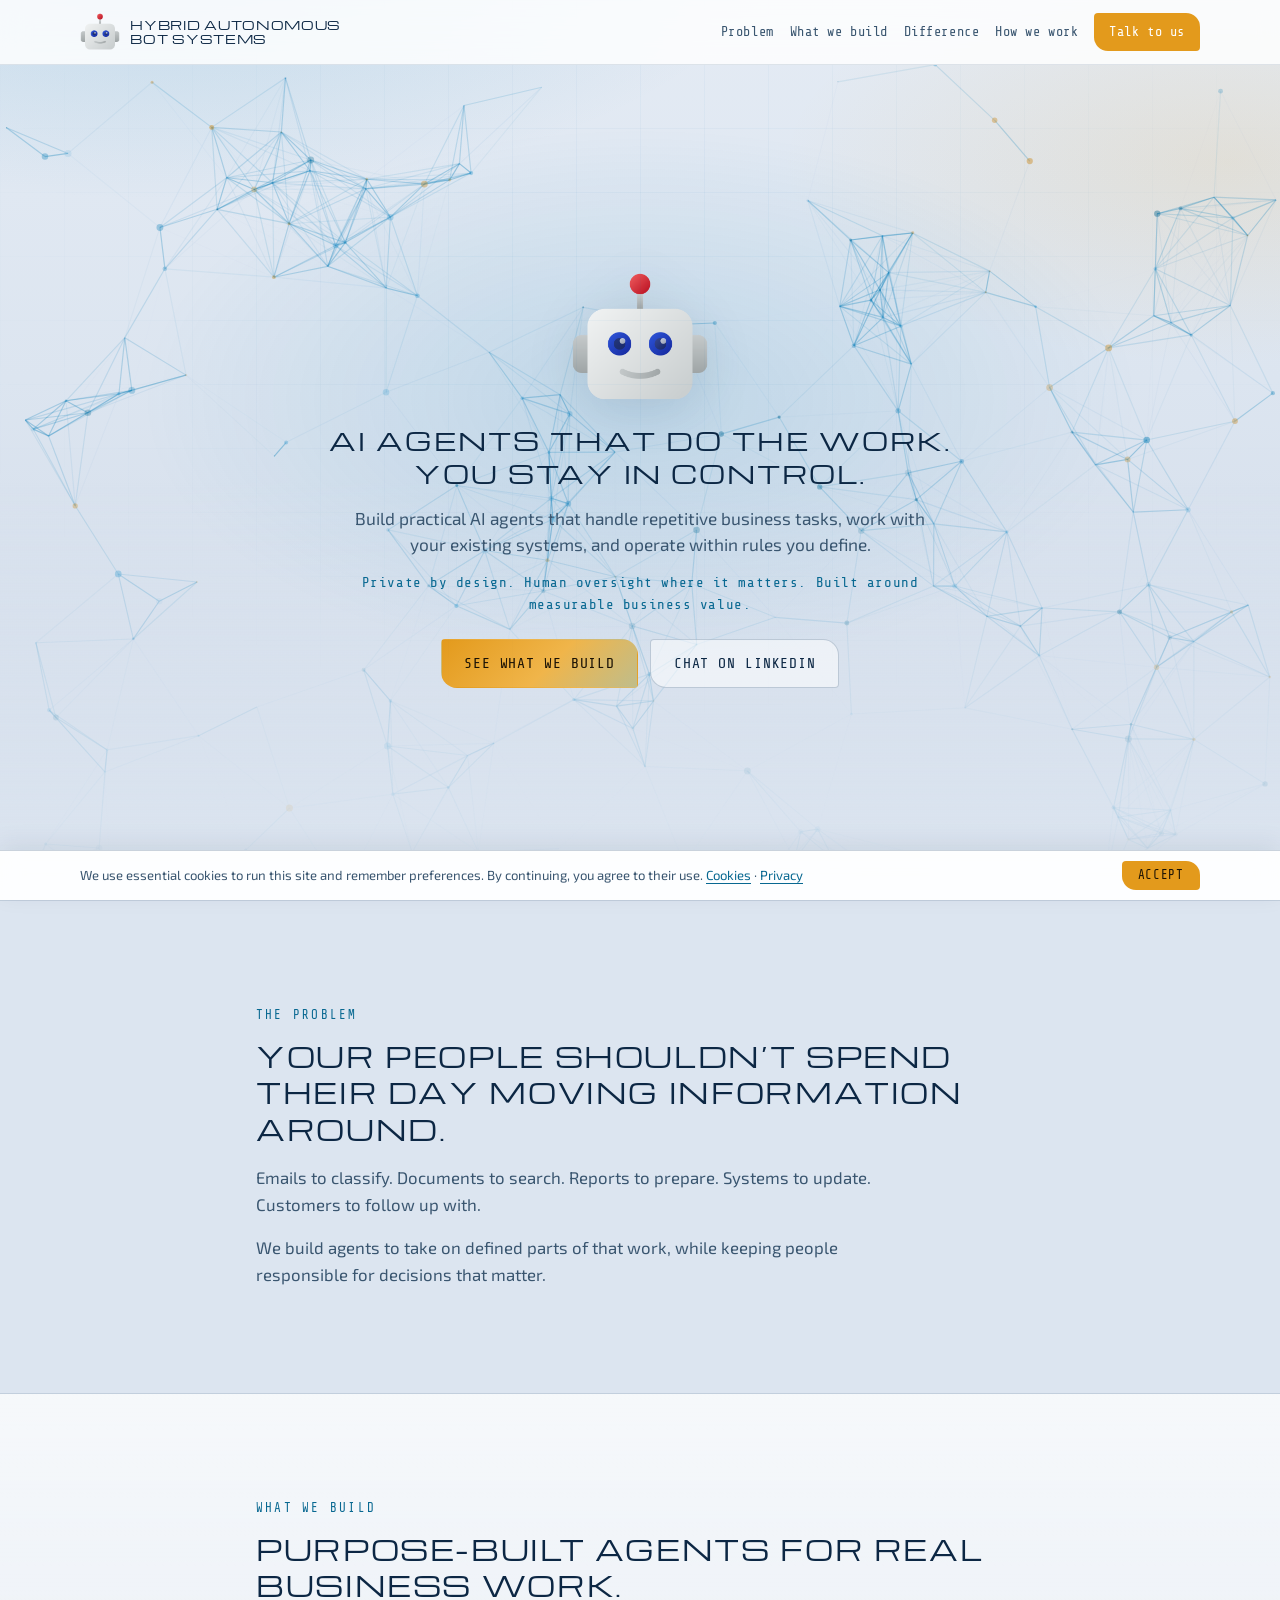
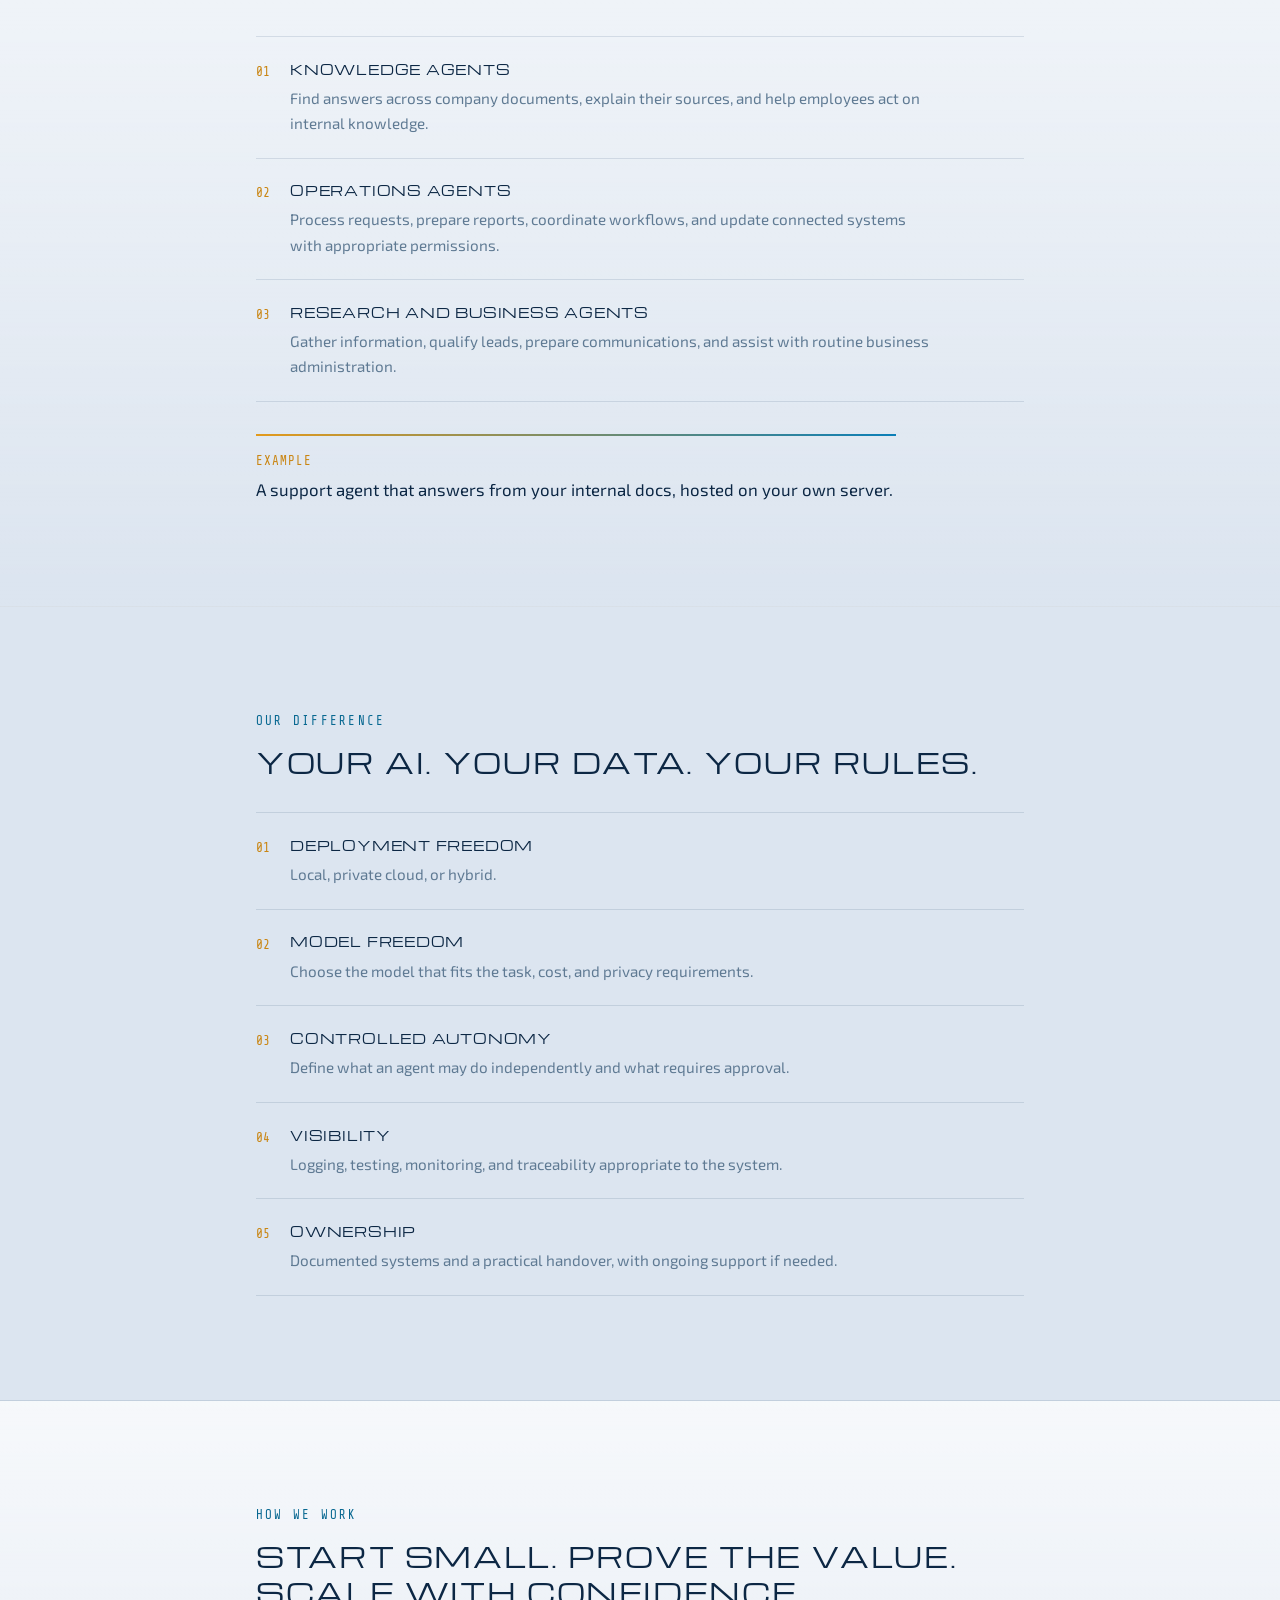
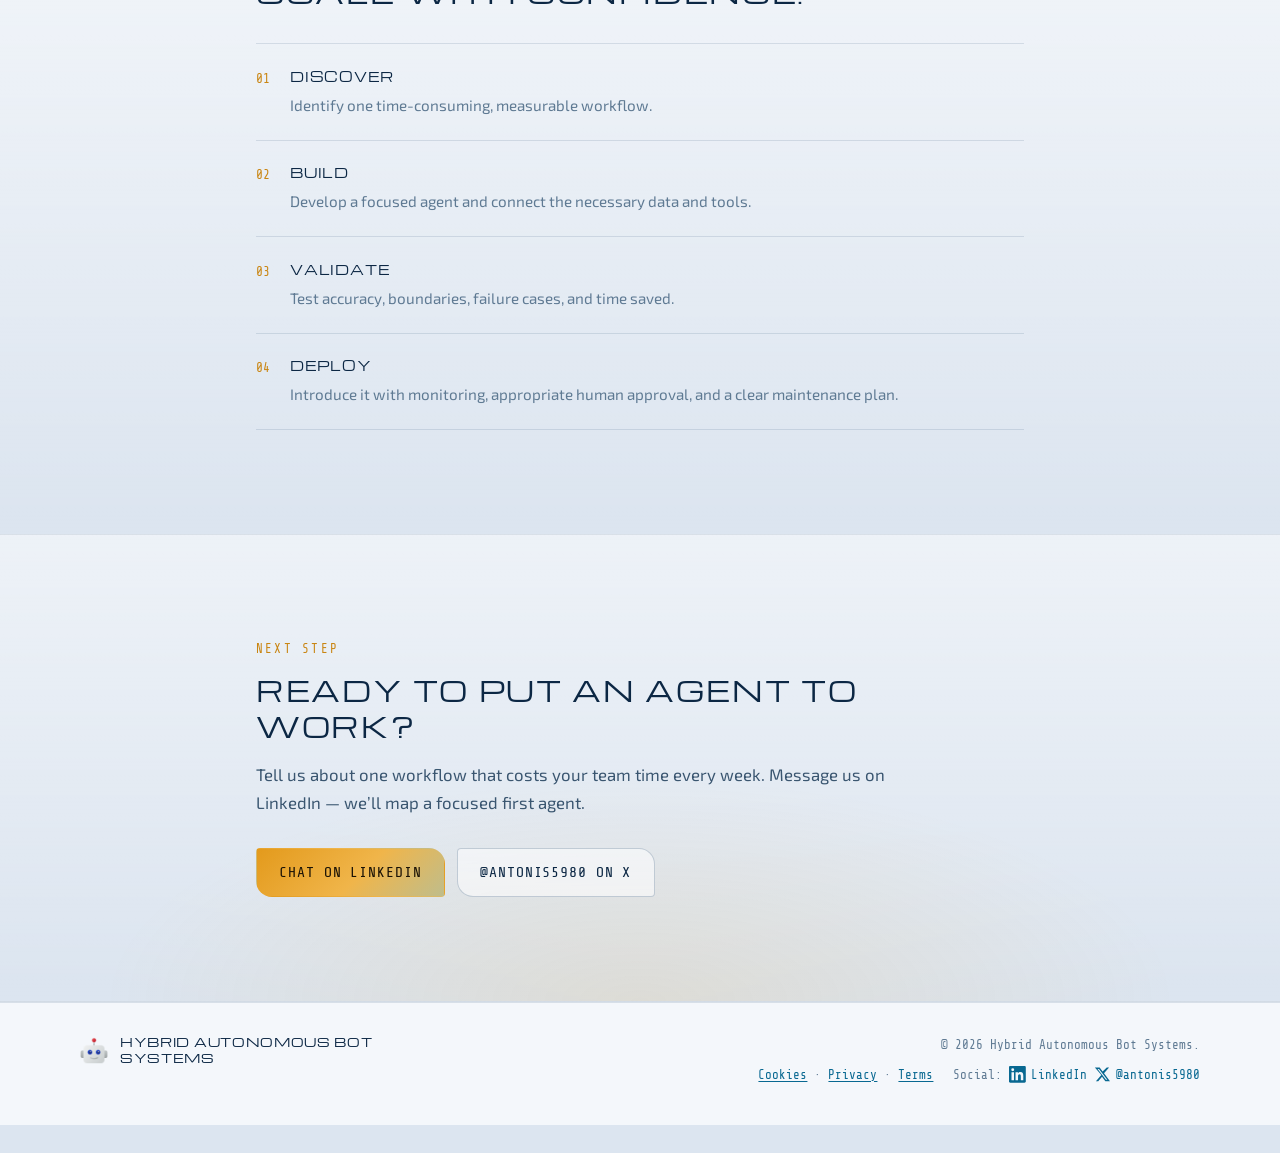
<file: index.html>
﻿<!DOCTYPE html>
<html lang="en">
<head>
  <meta charset="utf-8" />
  <meta name="viewport" content="width=device-width, initial-scale=1" />
  <title>Hybrid Autonomous Bot Systems</title>
  <meta name="description" content="AI agents that do the work. You stay in control. Practical agents for repetitive business tasks, private by design, with human oversight where it matters." />
  <meta name="author" content="antonis" />
  <link rel="icon" href="favicon.ico" />

  <!-- Open Graph / LinkedIn / WhatsApp -->
  <meta property="og:type" content="website" />
  <meta property="og:site_name" content="Hybrid Autonomous Bot Systems" />
  <meta property="og:title" content="Hybrid Autonomous Bot Systems" />
  <meta property="og:description" content="AI agents that do the work. You stay in control. Private by design. Human oversight where it matters." />
  <link rel="canonical" href="https://antonis5980.github.io/" />
  <meta property="og:url" content="https://antonis5980.github.io/" />
  <meta property="og:image" content="https://antonis5980.github.io/og-image.png" />
  <meta property="og:image:type" content="image/png" />
  <meta property="og:image:width" content="1200" />
  <meta property="og:image:height" content="630" />
  <meta property="og:image:alt" content="Hybrid Autonomous Bot Systems" />

  <!-- Twitter / X -->
  <meta name="twitter:card" content="summary_large_image" />
  <meta name="twitter:site" content="@antonis5980" />
  <meta name="twitter:creator" content="@antonis5980" />
  <meta name="twitter:title" content="Hybrid Autonomous Bot Systems" />
  <meta name="twitter:description" content="AI agents that do the work. You stay in control. Private by design. Human oversight where it matters." />
  <meta name="twitter:image" content="https://antonis5980.github.io/og-image.png" />

  <link rel="preconnect" href="https://fonts.googleapis.com" />
  <link rel="preconnect" href="https://fonts.gstatic.com" crossorigin />
  <link href="https://fonts.googleapis.com/css2?family=Exo+2:wght@400;500;600;700&family=Michroma&family=Share+Tech+Mono&display=swap" rel="stylesheet" />
  <link rel="stylesheet" href="site.css" />
</head>
<body>
  <a class="skip-link" href="#main">Skip to content</a>

  <header class="site-header">
    <div class="shell header-inner">
      <a class="brand-mark" href="#top" aria-label="Hybrid Autonomous Bot Systems home">
        <img src="logo.png" alt="" width="40" height="40" />
        <span class="brand-name">Hybrid Autonomous Bot Systems</span>
      </a>
      <nav class="site-nav" aria-label="Primary">
        <a href="#problem">Problem</a>
        <a href="#build">What we build</a>
        <a href="#difference">Difference</a>
        <a href="#process">How we work</a>
        <a class="nav-cta" href="#contact">Talk to us</a>
      </nav>
    </div>
  </header>

  <main id="main">
    <section class="hero" id="top" aria-labelledby="hero-headline">
      <div id="particles-js" aria-hidden="true"></div>
      <div class="hero-atmosphere" aria-hidden="true"></div>
      <div class="shell hero-inner">
        <img class="hero-logo" src="logo.png" alt="Hybrid Autonomous Bot Systems logo" width="168" height="168" />
        <h1 class="hero-headline" id="hero-headline">AI agents that do the work. You stay in control.</h1>
        <p class="hero-support">
          Build practical AI agents that handle repetitive business tasks, work with your existing systems, and operate within rules you define.
        </p>
        <p class="hero-pillars">
          Private by design. Human oversight where it matters. Built around measurable business value.
        </p>
        <div class="hero-actions">
          <a class="btn btn-primary" href="#build">See what we build</a>
          <a class="btn btn-ghost" href="#contact">Chat on LinkedIn</a>
        </div>
      </div>
    </section>

    <section class="band" id="problem" aria-labelledby="problem-title">
      <div class="shell band-block">
        <header class="band-head">
          <p class="eyebrow">The problem</p>
          <h2 id="problem-title">Your people shouldn’t spend their day moving information around.</h2>
          <p class="band-lead">
            Emails to classify. Documents to search. Reports to prepare. Systems to update. Customers to follow up with.
          </p>
          <p class="band-lead">
            We build agents to take on defined parts of that work, while keeping people responsible for decisions that matter.
          </p>
        </header>
      </div>
    </section>

    <section class="band band-alt" id="build" aria-labelledby="build-title">
      <div class="shell band-block">
        <header class="band-head">
          <p class="eyebrow">What we build</p>
          <h2 id="build-title">Purpose-built agents for real business work.</h2>
        </header>
        <ul class="signal-list" aria-label="Agent types">
          <li>
            <span class="signal-key">01</span>
            <div>
              <strong>Knowledge agents</strong>
              <p>Find answers across company documents, explain their sources, and help employees act on internal knowledge.</p>
            </div>
          </li>
          <li>
            <span class="signal-key">02</span>
            <div>
              <strong>Operations agents</strong>
              <p>Process requests, prepare reports, coordinate workflows, and update connected systems with appropriate permissions.</p>
            </div>
          </li>
          <li>
            <span class="signal-key">03</span>
            <div>
              <strong>Research and business agents</strong>
              <p>Gather information, qualify leads, prepare communications, and assist with routine business administration.</p>
            </div>
          </li>
        </ul>
        <p class="example-callout">
          <span class="mono-label">Example</span>
          A support agent that answers from your internal docs, hosted on your own server.
        </p>
      </div>
    </section>

    <section class="band" id="difference" aria-labelledby="difference-title">
      <div class="shell band-block">
        <header class="band-head">
          <p class="eyebrow">Our difference</p>
          <h2 id="difference-title">Your AI. Your data. Your rules.</h2>
        </header>
        <ul class="signal-list" aria-label="Our difference">
          <li>
            <span class="signal-key">01</span>
            <div>
              <strong>Deployment freedom</strong>
              <p>Local, private cloud, or hybrid.</p>
            </div>
          </li>
          <li>
            <span class="signal-key">02</span>
            <div>
              <strong>Model freedom</strong>
              <p>Choose the model that fits the task, cost, and privacy requirements.</p>
            </div>
          </li>
          <li>
            <span class="signal-key">03</span>
            <div>
              <strong>Controlled autonomy</strong>
              <p>Define what an agent may do independently and what requires approval.</p>
            </div>
          </li>
          <li>
            <span class="signal-key">04</span>
            <div>
              <strong>Visibility</strong>
              <p>Logging, testing, monitoring, and traceability appropriate to the system.</p>
            </div>
          </li>
          <li>
            <span class="signal-key">05</span>
            <div>
              <strong>Ownership</strong>
              <p>Documented systems and a practical handover, with ongoing support if needed.</p>
            </div>
          </li>
        </ul>
      </div>
    </section>

    <section class="band band-alt" id="process" aria-labelledby="process-title">
      <div class="shell band-block">
        <header class="band-head">
          <p class="eyebrow">How we work</p>
          <h2 id="process-title">Start small. Prove the value. Scale with confidence.</h2>
        </header>
        <ul class="signal-list" aria-label="How we work">
          <li>
            <span class="signal-key">01</span>
            <div>
              <strong>Discover</strong>
              <p>Identify one time-consuming, measurable workflow.</p>
            </div>
          </li>
          <li>
            <span class="signal-key">02</span>
            <div>
              <strong>Build</strong>
              <p>Develop a focused agent and connect the necessary data and tools.</p>
            </div>
          </li>
          <li>
            <span class="signal-key">03</span>
            <div>
              <strong>Validate</strong>
              <p>Test accuracy, boundaries, failure cases, and time saved.</p>
            </div>
          </li>
          <li>
            <span class="signal-key">04</span>
            <div>
              <strong>Deploy</strong>
              <p>Introduce it with monitoring, appropriate human approval, and a clear maintenance plan.</p>
            </div>
          </li>
        </ul>
      </div>
    </section>

    <section class="band band-cta" id="contact" aria-labelledby="contact-title">
      <div class="shell band-block">
        <header class="band-head">
          <p class="eyebrow">Next step</p>
          <h2 id="contact-title">Ready to put an agent to work?</h2>
          <p class="band-lead">
            Tell us about one workflow that costs your team time every week.
            Message us on LinkedIn — we’ll map a focused first agent.
          </p>
        </header>
        <div class="band-actions">
          <a class="btn btn-primary" href="https://www.linkedin.com/company/habs-by-antonis" target="_blank" rel="noopener noreferrer">Chat on LinkedIn</a>
          <a class="btn btn-ghost" href="https://x.com/antonis5980" target="_blank" rel="noopener noreferrer">@antonis5980 on X</a>
        </div>
      </div>
    </section>
  </main>

  <footer class="site-footer">
    <div class="shell footer-inner">
      <div class="footer-brand">
        <img src="logo.png" alt="" width="28" height="28" />
        <div>
          <strong>Hybrid Autonomous Bot Systems</strong>
        </div>
      </div>
      <div class="footer-meta">
        <p>© <span id="y"></span> Hybrid Autonomous Bot Systems.</p>
        <span class="footer-right">
          <span class="footer-links"><a href="#cookies">Cookies</a> · <a href="#privacy">Privacy</a> · <a href="#terms">Terms</a></span>
          <span class="footer-social"><span>Social:</span>
            <a class="footer-linkedin" href="https://www.linkedin.com/company/habs-by-antonis" target="_blank" rel="noopener noreferrer" aria-label="LinkedIn"><svg class="footer-linkedin-icon" viewBox="0 0 24 24" aria-hidden="true" focusable="false"><path fill="currentColor" d="M20.45 20.45h-3.55v-5.57c0-1.33-.02-3.04-1.85-3.04-1.85 0-2.14 1.45-2.14 2.94v5.67H9.35V9h3.41v1.56h.05c.47-.9 1.63-1.85 3.36-1.85 3.59 0 4.25 2.36 4.25 5.44v6.3zM5.34 7.43a2.06 2.06 0 1 1 0-4.12 2.06 2.06 0 0 1 0 4.12zM7.12 20.45H3.56V9h3.56v11.45zM22.23 0H1.77C.79 0 0 .77 0 1.73v20.54C0 23.23.79 24 1.77 24h20.45c.98 0 1.78-.77 1.78-1.73V1.73C24 .77 23.2 0 22.23 0z"/></svg><span>LinkedIn</span></a>
            <a class="footer-x" href="https://x.com/antonis5980" target="_blank" rel="noopener noreferrer" aria-label="X (Twitter)">
              <svg class="footer-x-icon" viewBox="0 0 24 24" aria-hidden="true" focusable="false"><path fill="currentColor" d="M18.244 2.25h3.308l-7.227 8.26 8.502 11.24H16.17l-4.714-6.231-5.401 6.231H2.74l7.727-8.835L1.254 2.25H8.08l4.253 5.622zm-1.161 17.52h1.833L7.084 4.126H5.117z"/></svg>
              <span>@antonis5980</span>
            </a>
          </span>
        </span>
      </div>
    </div>
  </footer>

﻿<div class="legal-pop" id="legalPop" hidden>
  <div class="legal-pop-card" role="dialog" aria-modal="true" aria-labelledby="legalPopTitle">
    <button type="button" class="legal-pop-x" data-legal-close data-i18n-aria="legal.close" aria-label="Close">×</button>
        <article id="cookies">
      <h2 id="legalPopTitle" data-i18n="cookies.title">Cookies</h2>
      <div class="cookies-body" data-i18n="cookies.body" data-i18n-html="1">
<p>The website uses cookies and similar technologies where necessary for its operation.</p><p>These may include cookies or locally stored information used for purposes such as:</p><ul><li>maintaining a website session</li><li>remembering language or interface preferences</li><li>remembering cookie/privacy preferences</li><li>providing required security functionality</li></ul><p>We do not use advertising cookies for third-party behavioural advertising.</p><p>The website may also use analytics technology to understand aggregate website usage and improve the service.</p><p>Where analytics are used, they are operated for the company's own website analytics purposes and are not intended to create advertising profiles or sell browsing information to third parties.</p><p>The company may use its own analytics installation to understand how visitors use the website, such as which pages are visited, so that we can maintain and improve it. The analytics service is operated by the company rather than being provided as an advertising platform to third parties. Analytics data is not sold to advertisers.</p><p>For further detail, see the <a href="#privacy">Privacy Policy</a>.</p><p>Questions can go to <a href="mailto:antonis5980@gmail.com">antonis5980@gmail.com</a>.</p>
      </div>
    </article>
    <article id="privacy" hidden class="privacy-policy">
      <h2 data-i18n="privacy.title">Privacy Policy</h2>
      <div class="privacy-body" data-i18n="privacy.body" data-i18n-html="1"><p class="privacy-updated"><strong>Last updated: 4 October 2026</strong></p><p>The company ("we", "us" or "our") respects your privacy and is committed to handling personal data responsibly and transparently.</p><p><strong>The company does not generally process personal data for purposes unrelated to providing its services.</strong> Personal data may nevertheless be processed in the limited circumstances described below.</p><p>This Privacy Policy explains the limited situations in which personal information may nevertheless be processed through this website or in connection with our services, why that happens, how long it may be retained, and the rights you have under applicable data protection legislation, including the EU General Data Protection Regulation (GDPR).</p><h3>1. Who we are</h3><p>This website is operated by a sole proprietorship.</p><p><strong>Hybrid Autonomous Bot Systems</strong> is a trading name of that sole proprietorship. It does not refer to a separate legal entity. In this Privacy Policy, references to "the company" mean that sole proprietorship, including where that trading name is used.</p><p>For privacy-related enquiries, please contact us at <a href="mailto:antonis5980@gmail.com">antonis5980@gmail.com</a> or through the contact details provided on this website.</p><p>Where the company determines the purposes and means of processing personal data, the company acts as the data controller.</p><p>For certain software, automation or other services provided to customers, the company may instead process personal data on behalf of the customer. In those circumstances, the customer may be the data controller and the company may act as a data processor. Such processing is governed by the applicable service agreement and, where required, a Data Processing Agreement.</p><h3>2. Personal data we may collect</h3><p>Because the company generally does not process personal data, collection is limited. Depending on how you interact with the company, personal data may be processed only in the following limited cases:</p><h4>Information you provide directly</h4><p>For example:</p><ul><li>name</li><li>email address</li><li>telephone number, where provided</li><li>company or organisation name</li><li>information contained in enquiries or messages</li><li>information you voluntarily provide when discussing a potential project or service.</li></ul><h4>Technical information</h4><p>When you visit the website, our systems may automatically process technical information such as:</p><ul><li>IP address</li><li>date and time of requests</li><li>pages or resources requested</li><li>browser and operating-system information</li><li>device-related information</li><li>technical and security information contained in server or application logs.</li></ul><p>This information is primarily used to operate, secure, troubleshoot and maintain the website and its services.</p><h4>Website chat</h4><p>If you use a chat facility provided on the website, the messages you submit may be stored on our application infrastructure so that we can respond to your enquiry and maintain the context of the conversation.</p><p>Please do not submit sensitive personal information through the website chat unless it is specifically necessary and requested for the service concerned.</p><h3>3. Why we use your information</h3><p>Where personal information is processed at all, we use it only for the limited purposes below:</p><ul><li>respond to enquiries and requests</li><li>communicate with prospective customers</li><li>discuss, prepare or provide services</li><li>provide customer support</li><li>maintain and secure the website and our systems</li><li>diagnose technical problems</li><li>understand general website usage and improve the website</li><li>comply with legal, accounting or other applicable obligations</li><li>establish, exercise or defend legal claims where necessary.</li></ul><p>We do not sell personal information to third parties and we do not use personal information collected through ordinary website enquiries for third-party advertising.</p><h3>4. Legal basis for processing</h3><p>Depending on the circumstances, the company processes personal data on one or more of the following legal bases under Article 6 of the GDPR:</p><h4>Performance of a contract or steps at your request</h4><p>Where processing is necessary to provide a service, respond to a request to enter into a contract, prepare a proposal, or otherwise take steps at your request before entering into a contract.</p><h4>Legal obligation</h4><p>Where processing is necessary to comply with a legal obligation, such as applicable accounting, tax or other statutory requirements.</p><h4>Legitimate interests</h4><p>Where processing is necessary for legitimate interests pursued by the company, such as:</p><ul><li>operating and securing our website and systems</li><li>preventing abuse or malicious activity</li><li>responding to business enquiries</li><li>maintaining business records</li><li>improving our services</li><li>establishing, exercising or defending legal claims.</li></ul><p>Where we rely on legitimate interests, we consider the interests and fundamental rights of the individuals concerned.</p><h4>Consent</h4><p>Where consent is required by law, we will request it before carrying out the relevant processing.</p><p>Where processing is based on consent, you may withdraw that consent at any time. Withdrawal does not affect the lawfulness of processing carried out before withdrawal.</p><h3>5. Cookies and similar technologies</h3><p>The website uses cookies and similar technologies where necessary for its operation.</p><p>These may include cookies or locally stored information used for purposes such as:</p><ul><li>maintaining a website session</li><li>remembering language or interface preferences</li><li>remembering cookie/privacy preferences</li><li>providing required security functionality.</li></ul><p>We do not use advertising cookies for third-party behavioural advertising.</p><p>The website may also use analytics technology to understand aggregate website usage and improve the service.</p><p>Where analytics are used, they are operated for the company's own website analytics purposes and are not intended to create advertising profiles or sell browsing information to third parties.</p><h3>6. Website analytics</h3><p>The company may use its own analytics installation to understand how visitors use the website.</p><p>The purpose is to obtain information about website usage, such as which pages are visited and how the website is being used, so that we can maintain and improve it.</p><p>The analytics service is operated by the company rather than being provided as an advertising platform to third parties.</p><p>Analytics data is not sold to advertisers.</p><h3>7. Server and security logs</h3><p>For operational, security and troubleshooting purposes, our infrastructure may temporarily record technical information such as IP addresses, timestamps, requested resources, browser information and security-related events.</p><p>These logs may be used to:</p><ul><li>detect and investigate malicious activity</li><li>protect the website and infrastructure</li><li>troubleshoot technical problems</li><li>maintain service reliability</li><li>establish, exercise or defend legal claims where necessary.</li></ul><p>Technical logs are retained only for as long as reasonably necessary for these purposes, taking into account security, operational and legal requirements.</p><h3>8. Who may receive personal data</h3><p>We may use trusted service providers where necessary to operate our business and website.</p><p>Depending on the service involved, these may include providers of:</p><ul><li>website and infrastructure services</li><li>network and security services</li><li>email and communications</li><li>analytics</li><li>software and technical services</li><li>backup or storage services.</li></ul><p>Such providers may process personal data only to the extent necessary to provide their services and subject to appropriate contractual, confidentiality and security arrangements.</p><p>We do not sell personal data to third parties.</p><p>We may also disclose information where required by law, by a competent authority, or where reasonably necessary to establish, exercise or defend legal claims.</p><h3>9. International transfers</h3><p>the company does not transfer personal data outside the European Economic Area (EEA).</p><p>Where personal data is processed in connection with this website or our services, that processing takes place within the EEA.</p><h3>10. How long we retain personal data</h3><p>We retain personal data only for as long as reasonably necessary for the purpose for which it was collected, unless a longer period is required or permitted by law.</p><p>As a general guide:</p><h4>Website enquiries and prospective customers</h4><p>Information relating to an enquiry or potential business relationship may normally be retained for up to <strong>24 months after the last meaningful communication</strong>, unless there is an ongoing business relationship, a legitimate reason for longer retention, or a legal requirement to retain it.</p><h4>Customer and contractual information</h4><p>Information relating to an active customer relationship is retained for the duration of the relationship and afterwards for as long as reasonably necessary for legitimate business, legal, accounting, tax or dispute-resolution purposes.</p><h4>Accounting and tax records</h4><p>Records that the company is legally required to retain are kept for the applicable statutory period.</p><h4>Website chat</h4><p>Chat messages may be retained for as long as reasonably necessary to respond to the enquiry, provide support and maintain appropriate business records. Where there is no continuing reason to retain them, they may be deleted.</p><h4>Technical and security logs</h4><p>Technical and security logs are retained only for as long as reasonably necessary for operational, security and legal purposes.</p><p>Retention periods may therefore differ depending on the nature and purpose of the information.</p><h3>11. Your rights</h3><p>Subject to the conditions and limitations provided by applicable law, you may have the right to:</p><ul><li>request access to your personal data</li><li>request correction of inaccurate or incomplete data</li><li>request deletion of your personal data</li><li>request restriction of processing</li><li>object to certain processing</li><li>request portability of personal data where the right applies</li><li>withdraw consent where processing is based on consent.</li></ul><p>You may exercise these rights by contacting the company at <a href="mailto:antonis5980@gmail.com">antonis5980@gmail.com</a> or using the contact details provided on this website.</p><p>We may need to verify your identity before fulfilling certain requests.</p><p>We will normally respond to a valid data protection request without undue delay and, in general, within one month as required by the GDPR.</p><h3>12. Right to lodge a complaint</h3><p>If you believe that your personal data has not been handled in accordance with applicable data protection law, you have the right to lodge a complaint with the relevant data protection supervisory authority.</p><p>For the company and individuals located in Greece, the competent supervisory authority is:</p><p><strong>Hellenic Data Protection Authority (HDPA)</strong></p><p>Website: <a href="https://www.dpa.gr/" target="_blank" rel="noopener noreferrer">https://www.dpa.gr/</a></p><p>You are not required to contact the company before contacting the supervisory authority, although we would welcome the opportunity to address your concern first.</p><h3>13. Security</h3><p>the company takes reasonable technical and organisational measures designed to protect personal data against unauthorised access, loss, misuse, alteration or destruction.</p><p>No internet transmission or storage system can be guaranteed to be completely secure. We therefore cannot guarantee absolute security, but we take appropriate measures based on the nature of the information and the risks involved.</p><h3>14. Personal data processed as part of the company's services</h3><p>Consistent with our general position that the company does not process personal data for its own purposes, any personal data that appears in customer systems remains under the customer's control.</p><p>When the company provides software development, automation, hosting, analytics, AI, integration or other technical services to a customer, the company may process personal data contained within the customer's systems or data only as necessary to deliver those services.</p><p>In such cases, the customer may determine the purposes and means of processing and therefore act as the data controller, while the company acts as a data processor.</p><p>The customer's instructions, the applicable service agreement and, where applicable, a Data Processing Agreement govern such processing.</p><p>the company will not use customer-provided personal data for unrelated purposes unless required or permitted by law or expressly agreed with the customer.</p><p>Where required, the company will apply appropriate technical and organisational measures and assist the customer with applicable data protection obligations.</p><h3>15. Data you should not submit through this website</h3><p>Unless specifically requested and appropriately secured for a particular service, please do not submit highly sensitive personal information through ordinary website forms or chat.</p><p>This includes information such as health information, financial account credentials, passwords, authentication secrets or other information that is not necessary for us to respond to your enquiry.</p><h3>16. Changes to this Privacy Policy</h3><p>We may update this Privacy Policy from time to time to reflect changes in our services, technology or legal obligations.</p><p>The "Last updated" date at the beginning of this page will be changed when material updates are made.</p><h3>17. Contact</h3><p>If you have questions about this Privacy Policy, our processing of personal data, or wish to exercise your data protection rights, please contact the company at <a href="mailto:antonis5980@gmail.com">antonis5980@gmail.com</a> or using the contact information provided on the website.</p></div>
    </article>

        <article id="terms" hidden class="terms-policy">
      <h2 data-i18n="terms.title">Terms of Use</h2>
      <div class="terms-body" data-i18n="terms.body" data-i18n-html="1"><p class="privacy-updated"><strong>Last updated: 4 October 2026</strong></p><p>These Terms of Use apply to this website operated by the company.</p><p>This website is operated by a sole proprietorship (ατομική επιχείρηση). <strong>Hybrid Autonomous Bot Systems</strong> is a trading name of that sole proprietorship and does not refer to a separate legal entity. In these Terms, references to "the company" mean that sole proprietorship. Legal identification details are shown in the <a href="#privacy">Privacy Policy</a>.</p><h3>1. Purpose of the website</h3><p>This website describes the services, products and examples of work offered by the company. Information on the website is provided for general information and does not by itself create a binding offer or contract.</p><h3>2. Enquiries and contracts</h3><p>Sending a contact form, chat message or email does not by itself create a contract. Each engagement is defined in its own scope of work or agreement and is accepted separately.</p><h3>3. Use of the website</h3><p>You may use this website only in a lawful manner and must not attempt to disrupt, misuse or gain unauthorised access to the website or related systems.</p><h3>4. Website content</h3><p>Unless otherwise stated, content on this website is provided by the company for information about its services. You may not copy, reuse or redistribute substantial parts of the website content for commercial purposes without prior permission.</p><h3>5. External links</h3><p>Links that leave this website may lead to third-party sites. Those sites are outside the company's control and may apply their own terms and privacy practices.</p><h3>6. Privacy and cookies</h3><p>How personal data and cookies are handled is described in the <a href="#privacy">Privacy Policy</a> and the <a href="#cookies">Cookies</a> notice.</p><h3>7. Changes</h3><p>The company may update these Terms of Use from time to time. The "Last updated" date above will be changed when material updates are made.</p><h3>8. Contact</h3><p>Questions about these Terms can be sent to <a href="mailto:antonis5980@gmail.com">antonis5980@gmail.com</a>.</p></div>
    </article>
  </div>
</div>

<div class="cookie-bar" id="cookieBar" role="dialog" aria-live="polite" aria-label="Cookie notice" hidden>
  <div class="shell cookie-inner">
    <p>We use essential cookies to run this site and remember preferences. By continuing, you agree to their use. <a href="#cookies">Cookies</a> · <a href="#privacy">Privacy</a></p>
    <button type="button" class="btn-cookie" id="cookieAccept">Accept</button>
  </div>
</div>

  <script src="particles.js"></script>
  <script src="particles-app.js"></script>
  <script>
    document.getElementById("y").textContent = new Date().getFullYear();
    (function () {
      var COOKIE_KEY = "hybrid_bot_systems_cookie_consent";
      var cookieBar = document.getElementById("cookieBar");
      var cookieAccept = document.getElementById("cookieAccept");
      try {
        if (localStorage.getItem(COOKIE_KEY) !== "1") {
          cookieBar.hidden = false;
          document.body.classList.add("has-cookie-bar");
          requestAnimationFrame(function () { cookieBar.classList.add("is-visible"); });
        }
      } catch (err) {
        cookieBar.hidden = false;
        document.body.classList.add("has-cookie-bar");
        cookieBar.classList.add("is-visible");
      }
      if (cookieAccept) {
        cookieAccept.addEventListener("click", function () {
          try { localStorage.setItem(COOKIE_KEY, "1"); } catch (e) {}
          cookieBar.classList.add("is-hiding");
          document.body.classList.remove("has-cookie-bar");
          window.setTimeout(function () {
            cookieBar.classList.remove("is-visible", "is-hiding");
            cookieBar.hidden = true;
          }, 220);
        });
      }
      var legalPop = document.getElementById("legalPop");
      var legalIds = { cookies: true, privacy: true, terms: true };
      function openLegal(id) {
        if (!legalPop || !legalIds[id]) return;
        var articles = legalPop.querySelectorAll("article");
        var titleId = "";
        for (var i = 0; i < articles.length; i++) {
          var on = articles[i].id === id;
          articles[i].hidden = !on;
          if (on) {
            var heading = articles[i].querySelector("h2");
            if (heading) {
              if (!heading.id) heading.id = "legalTitle-" + id;
              titleId = heading.id;
            }
          }
        }
        var card = legalPop.querySelector(".legal-pop-card");
        if (card && titleId) card.setAttribute("aria-labelledby", titleId);
        legalPop.hidden = false;
        document.body.classList.add("legal-open");
        var closeBtn = legalPop.querySelector(".legal-pop-x");
        if (closeBtn) closeBtn.focus();
      }
      function closeLegal() {
        if (!legalPop || legalPop.hidden) return;
        legalPop.hidden = true;
        document.body.classList.remove("legal-open");
      }
      document.addEventListener("click", function (e) {
        var link = e.target.closest ? e.target.closest("a[href^='#']") : null;
        if (link) {
          var id = (link.getAttribute("href") || "").slice(1);
          if (legalIds[id]) {
            e.preventDefault();
            openLegal(id);
            return;
          }
        }
        if (e.target === legalPop || (e.target.closest && e.target.closest("[data-legal-close]"))) closeLegal();
      });
      document.addEventListener("keydown", function (e) {
        if (e.key === "Escape") closeLegal();
      });
      if (legalIds[(location.hash || "").replace("#", "")]) openLegal(location.hash.replace("#", ""));
    })();
  </script>
</body>
</html>
</file>
<file: site.css>
/* ==========================================================================
   Hybrid Autonomous Bot Systems
   Light Federation / LCARS-inspired surface + Star Trek geometric type
   ========================================================================== */

:root {
  --void: #dce5f0;
  --void-elevated: #f4f7fb;
  --void-panel: #e8eef6;
  --line: rgba(15, 55, 95, 0.12);
  --line-strong: rgba(15, 55, 95, 0.22);
  --text: #0c2744;
  --text-soft: #3a5670;
  --text-faint: #5f7a93;
  --cyan: #0b7fb8;
  --cyan-deep: #086891;
  --rose: #c43d7a;
  --signal: #c98512;
  --lcars: #e39a1c;
  --font-display: "Michroma", sans-serif;
  --font-body: "Exo 2", sans-serif;
  --font-mono: "Share Tech Mono", ui-monospace, monospace;
  --shell: 1120px;
  --pad: clamp(1.25rem, 4vw, 2rem);
  --ease-out: cubic-bezier(0.22, 1, 0.36, 1);
  --dur: 220ms;
}

*,
*::before,
*::after {
  box-sizing: border-box;
}

html {
  scroll-behavior: smooth;
  -webkit-text-size-adjust: 100%;
}

body {
  margin: 0;
  min-height: 100%;
  font-family: var(--font-body);
  font-size: 1.05rem;
  line-height: 1.65;
  color: var(--text-soft);
  background: var(--void);
  -webkit-font-smoothing: antialiased;
}

body::before {
  content: "";
  position: fixed;
  inset: 0;
  pointer-events: none;
  z-index: 0;
  background:
    radial-gradient(ellipse 90% 55% at 12% -8%, rgba(11, 127, 184, 0.18), transparent 55%),
    radial-gradient(ellipse 70% 45% at 96% 18%, rgba(227, 154, 28, 0.12), transparent 50%),
    linear-gradient(180deg, #e4ebf4 0%, var(--void) 42%, #cfd9e8 100%);
}

body::after {
  content: "";
  position: fixed;
  inset: 0;
  pointer-events: none;
  z-index: 0;
  opacity: 0.55;
  background-image:
    linear-gradient(rgba(11, 127, 184, 0.07) 1px, transparent 1px),
    linear-gradient(90deg, rgba(11, 127, 184, 0.07) 1px, transparent 1px);
  background-size: 64px 64px;
  mask-image: radial-gradient(ellipse 80% 70% at 50% 30%, #000 20%, transparent 75%);
}

img {
  max-width: 100%;
  height: auto;
  display: block;
}

a {
  color: var(--cyan-deep);
  text-decoration-thickness: 1px;
  text-underline-offset: 0.2em;
  transition: color var(--dur) var(--ease-out);
}

a:hover {
  color: var(--signal);
}

:focus-visible {
  outline: 2px solid var(--cyan);
  outline-offset: 3px;
}

.skip-link {
  position: absolute;
  left: -999px;
  top: 0.75rem;
  z-index: 100;
  padding: 0.5rem 0.85rem;
  background: var(--void-elevated);
  color: var(--text);
  border: 1px solid var(--line-strong);
}

.skip-link:focus {
  left: 0.75rem;
}

.shell {
  width: min(100% - 2 * var(--pad), var(--shell));
  margin-inline: auto;
  position: relative;
  z-index: 1;
}

/* ── Header ── */
.site-header {
  position: sticky;
  top: 0;
  z-index: 40;
  backdrop-filter: blur(14px);
  background: rgba(255, 255, 255, 0.82);
  border-bottom: 1px solid var(--line);
}

.header-inner {
  display: flex;
  align-items: center;
  justify-content: space-between;
  gap: 1rem;
  min-height: 4rem;
}

.brand-mark {
  display: inline-flex;
  align-items: center;
  gap: 0.65rem;
  text-decoration: none;
  color: var(--text);
}

.brand-mark img {
  width: 40px;
  height: 40px;
  border-radius: 8px;
}

.brand-name {
  font-family: var(--font-display);
  font-weight: 400;
  font-size: clamp(0.55rem, 1.4vw, 0.72rem);
  letter-spacing: 0.06em;
  text-transform: uppercase;
  max-width: 14rem;
  line-height: 1.25;
}

.site-nav {
  display: flex;
  flex-wrap: wrap;
  align-items: center;
  justify-content: flex-end;
  gap: 0.35rem 1rem;
}

.site-nav a {
  font-family: var(--font-mono);
  font-size: 0.85rem;
  font-weight: 400;
  letter-spacing: 0.04em;
  color: var(--text-soft);
  text-decoration: none;
}

.site-nav a:hover {
  color: var(--cyan-deep);
}

.site-nav .nav-cta {
  color: #fff;
  background: var(--lcars);
  padding: 0.5rem 0.95rem;
  border-radius: 4px 14px 4px 14px;
  font-weight: 400;
}

.site-nav .nav-cta:hover {
  color: #fff;
  background: var(--cyan-deep);
}

/* ── Hero ── */
.hero {
  position: relative;
  isolation: isolate;
  min-height: calc(100vh - 4rem);
  display: grid;
  align-items: center;
  padding: clamp(2rem, 5vh, 3.5rem) 0 clamp(2.5rem, 6vh, 4rem);
  overflow: hidden;
  border-bottom: 1px solid var(--line);
}

#particles-js {
  position: absolute;
  inset: 0;
  z-index: 0;
  pointer-events: none;
}

.hero-atmosphere {
  position: absolute;
  inset: 0;
  z-index: 0;
  pointer-events: none;
  background:
    radial-gradient(ellipse 60% 50% at 50% 40%, rgba(11, 127, 184, 0.14), transparent 65%),
    linear-gradient(180deg, transparent 50%, var(--void) 100%);
}

.hero-inner {
  text-align: center;
  z-index: 1;
  animation: rise 0.9s var(--ease-out) both;
}

.hero-logo {
  width: clamp(96px, 14vw, 140px);
  height: auto;
  margin: 0 auto 1rem;
  filter: drop-shadow(0 8px 24px rgba(12, 39, 68, 0.12));
  animation: pulse-soft 5s ease-in-out infinite;
}

.hero-brand {
  margin: 0 auto 1.25rem;
  max-width: 18ch;
  font-family: var(--font-display);
  font-weight: 400;
  font-size: clamp(1.05rem, 3.2vw, 1.65rem);
  line-height: 1.35;
  letter-spacing: 0.08em;
  text-transform: uppercase;
  color: var(--text);
}

.hero-headline {
  margin: 0 auto 0.85rem;
  max-width: 28ch;
  font-family: var(--font-display);
  font-weight: 400;
  font-size: clamp(1.05rem, 2.8vw, 1.55rem);
  line-height: 1.35;
  letter-spacing: 0.08em;
  text-transform: uppercase;
  color: var(--text);
}

.hero-support {
  margin: 0 auto 0.85rem;
  max-width: 38rem;
  font-size: clamp(0.98rem, 1.8vw, 1.08rem);
  color: var(--text-soft);
  line-height: 1.55;
}

.hero-pillars {
  margin: 0 auto 1.5rem;
  max-width: 36rem;
  font-family: var(--font-mono);
  font-size: clamp(0.78rem, 1.5vw, 0.88rem);
  letter-spacing: 0.04em;
  color: var(--cyan-deep);
  line-height: 1.55;
}

.hero-actions {
  display: flex;
  flex-wrap: wrap;
  gap: 0.75rem;
  justify-content: center;
}

.btn {
  display: inline-flex;
  align-items: center;
  justify-content: center;
  min-height: 2.75rem;
  padding: 0.7rem 1.4rem;
  border-radius: 4px 16px 4px 16px;
  font-family: var(--font-mono);
  font-size: 0.92rem;
  font-weight: 400;
  letter-spacing: 0.06em;
  text-transform: uppercase;
  text-decoration: none;
  border: 1px solid transparent;
  transition:
    transform var(--dur) var(--ease-out),
    background var(--dur) var(--ease-out),
    border-color var(--dur) var(--ease-out),
    color var(--dur) var(--ease-out);
}

.btn:hover {
  transform: translateY(-2px);
}

.btn-primary {
  background: linear-gradient(135deg, var(--lcars) 0%, #f0b54a 55%, #7ec8e3 160%);
  color: #1a1205;
}

.btn-primary:hover {
  color: #1a1205;
}

.btn-ghost {
  background: rgba(255, 255, 255, 0.55);
  color: var(--text);
  border-color: var(--line-strong);
}

.btn-ghost:hover {
  color: var(--cyan-deep);
  border-color: var(--cyan);
  background: #fff;
}

/* ── Sections ── */
.band {
  position: relative;
  z-index: 1;
  padding: clamp(4rem, 9vw, 6.5rem) 0;
  border-bottom: 1px solid var(--line);
}

.band-alt {
  background: linear-gradient(180deg, rgba(255, 255, 255, 0.75) 0%, transparent 100%);
}

.band-cta {
  background:
    radial-gradient(ellipse 70% 80% at 50% 100%, rgba(227, 154, 28, 0.12), transparent 60%),
    linear-gradient(180deg, rgba(255, 255, 255, 0.5), transparent);
}

/* Shared section layout — every band uses the same block */
.band-block {
  /* Keep shell's margin-inline: auto — do not reset margin here */
  max-width: min(48rem, 100%);
  text-align: left;
}

.band-head {
  margin: 0 0 2rem;
}

.band-head:last-child {
  margin-bottom: 0;
}

.eyebrow {
  margin: 0 0 0.75rem;
  font-family: var(--font-mono);
  font-size: 0.78rem;
  font-weight: 400;
  letter-spacing: 0.18em;
  text-transform: uppercase;
  color: var(--cyan-deep);
}

.band h2 {
  margin: 0 0 1rem;
  font-family: var(--font-display);
  font-weight: 400;
  font-size: clamp(1.2rem, 2.8vw, 1.7rem);
  line-height: 1.35;
  letter-spacing: 0.06em;
  text-transform: uppercase;
  color: var(--text);
  max-width: 28ch;
}

.band-lead {
  margin: 0 0 0.9rem;
  max-width: 40rem;
  font-size: 1.05rem;
  color: var(--text-soft);
}

.band-lead:last-child {
  margin-bottom: 0;
}

.band-actions {
  display: flex;
  flex-wrap: wrap;
  gap: 0.75rem;
  margin-top: 0.25rem;
}

.example-callout {
  margin: 2rem 0 0;
  padding: 1rem 0 0;
  border-top: 2px solid transparent;
  border-image: linear-gradient(90deg, var(--lcars), var(--cyan)) 1;
  max-width: 40rem;
  font-size: 1.05rem;
  color: var(--text);
  line-height: 1.5;
}

.example-callout .mono-label {
  margin-bottom: 0.4rem;
  color: var(--signal);
}

.mono-label {
  display: block;
  margin-bottom: 0.55rem;
  font-family: var(--font-mono);
  font-size: 0.78rem;
  letter-spacing: 0.08em;
  text-transform: uppercase;
  color: var(--rose);
}

/* Shared vertical list used by build / difference / process */
.signal-list {
  list-style: none;
  margin: 0;
  padding: 0;
  display: flex;
  flex-direction: column;
  gap: 0;
  border-top: 1px solid var(--line);
}

.signal-list li {
  display: grid;
  grid-template-columns: auto 1fr;
  gap: 1.25rem;
  padding: 1.35rem 0;
  border-bottom: 1px solid var(--line);
  transition: background var(--dur) var(--ease-out);
}

.signal-list li:hover {
  background: linear-gradient(90deg, rgba(11, 127, 184, 0.08), transparent 70%);
}

.signal-key {
  font-family: var(--font-mono);
  font-size: 0.8rem;
  color: var(--signal);
  padding-top: 0.2rem;
}

.signal-list strong {
  display: block;
  margin-bottom: 0.35rem;
  font-family: var(--font-display);
  font-size: 0.82rem;
  font-weight: 400;
  color: var(--text);
  letter-spacing: 0.06em;
  text-transform: uppercase;
}

.signal-list p {
  margin: 0;
  font-size: 0.95rem;
  color: var(--text-faint);
  max-width: 40rem;
}

.band-cta .eyebrow {
  color: var(--signal);
}

/* ── Footer ── */
.site-footer {
  position: relative;
  z-index: 1;
  padding: 2rem 0 2.5rem;
  border-top: 1px solid var(--line);
  background: var(--void-elevated);
}

.footer-inner {
  display: flex;
  flex-wrap: wrap;
  align-items: flex-start;
  justify-content: space-between;
  gap: 1.25rem 2rem;
}

.footer-brand {
  display: flex;
  align-items: center;
  gap: 0.75rem;
}

.footer-brand img {
  width: 28px;
  height: 28px;
  border-radius: 6px;
}

.footer-brand strong {
  display: block;
  font-family: var(--font-display);
  font-size: 0.72rem;
  font-weight: 400;
  color: var(--text);
  letter-spacing: 0.06em;
  text-transform: uppercase;
  max-width: 16rem;
  line-height: 1.35;
}

.footer-meta {
  display: flex;
  flex-direction: column;
  align-items: flex-end;
  gap: 0.55rem;
  text-align: right;
  margin-left: auto;
}

.site-footer p,
.footer-support,
.footer-links,
.footer-social {
  margin: 0;
  font-family: var(--font-mono);
  font-size: 0.78rem;
  color: var(--text-faint);
}

.footer-right {
  display: inline-flex;
  flex-wrap: wrap;
  align-items: center;
  justify-content: flex-end;
  gap: 0.85rem 1.25rem;
}

.footer-social {
  display: inline-flex;
  align-items: center;
  gap: 0.4rem;
  white-space: nowrap;
}

.footer-linkedin,
.footer-x {
  display: inline-flex;
  align-items: center;
  gap: 0.35rem;
  color: var(--cyan-deep);
  text-decoration: none;
}

.footer-linkedin:hover,
.footer-x:hover {
  color: var(--signal);
}

.footer-linkedin-icon,
.footer-x-icon {
  width: 1.05rem;
  height: 1.05rem;
  display: block;
  flex: 0 0 auto;
}

.site-footer a {
  color: var(--cyan-deep);
}

.site-footer a:hover {
  color: var(--signal);
}

/* ── Legal popup (Cookies / Privacy / Terms) ── */
.legal-pop[hidden] {
  display: none;
}

.legal-pop {
  position: fixed;
  inset: 0;
  z-index: 80;
  display: flex;
  align-items: center;
  justify-content: center;
  padding: 1.25rem;
  background: rgba(12, 39, 68, 0.45);
}

.legal-pop-card {
  position: relative;
  width: min(54rem, calc(100vw - 2.5rem));
  max-height: min(92vh, 100%);
  overflow: auto;
  background: #fff;
  color: var(--text);
  border-radius: 12px;
  padding: 1.7rem 1.5rem 1.2rem;
  border: 1px solid var(--line-strong);
  box-shadow: 0 18px 48px rgba(12, 39, 68, 0.18);
}

.legal-pop article[hidden] {
  display: none;
}

.legal-pop h2 {
  margin: 0 2rem 0.85rem 0;
  font-family: var(--font-display);
  font-size: 1.15rem;
  font-weight: 400;
  letter-spacing: 0.08em;
  text-transform: uppercase;
  color: var(--text);
}

.legal-pop h3 {
  margin: 1.45rem 0 0.55rem;
  font-family: var(--font-display);
  font-size: 0.88rem;
  font-weight: 400;
  letter-spacing: 0.06em;
  text-transform: uppercase;
  color: var(--text);
}

.legal-pop h4 {
  margin: 1rem 0 0.4rem;
  font-family: var(--font-body);
  font-size: 0.98rem;
  font-weight: 650;
  color: var(--text);
}

.legal-pop p {
  margin: 0 0 0.85rem;
  color: var(--text-soft);
  font-size: 0.95rem;
}

.legal-pop ul {
  margin: 0 0 0.85rem;
  padding-left: 1.2rem;
  color: var(--text-soft);
}

.legal-pop li {
  margin: 0 0 0.35rem;
}

.legal-pop a {
  color: var(--cyan-deep);
}

.privacy-policy .privacy-updated {
  margin-bottom: 1rem;
  color: var(--text);
}

.legal-pop-x {
  position: absolute;
  top: 0.55rem;
  right: 0.65rem;
  border: 0;
  background: transparent;
  color: var(--text);
  font-size: 1.5rem;
  line-height: 1;
  cursor: pointer;
  padding: 0.2rem 0.4rem;
  font-family: var(--font-mono);
}

body.legal-open {
  overflow: hidden;
}

/* ── Cookie bar ── */
.cookie-bar {
  position: fixed;
  inset: auto 0 0;
  z-index: 50;
  display: none;
  padding: 0.65rem 0;
  background: rgba(255, 255, 255, 0.94);
  border-top: 1px solid var(--line-strong);
  backdrop-filter: blur(10px);
  -webkit-backdrop-filter: blur(10px);
  color: var(--text-soft);
  font-size: 0.82rem;
  line-height: 1.4;
  box-shadow: 0 -6px 24px rgba(12, 39, 68, 0.08);
  transform: translateY(100%);
  opacity: 0;
  transition: transform 0.22s ease-out, opacity 0.22s ease-out;
}

.cookie-bar.is-visible {
  display: block;
  transform: translateY(0);
  opacity: 1;
}

.cookie-bar.is-hiding {
  transform: translateY(100%);
  opacity: 0;
}

.cookie-inner {
  display: flex;
  align-items: center;
  justify-content: space-between;
  gap: 0.75rem 1.25rem;
  flex-wrap: wrap;
}

.cookie-bar p {
  margin: 0;
  flex: 1 1 16rem;
  max-width: 52rem;
  font-family: var(--font-body);
}

.cookie-bar a {
  color: var(--cyan-deep);
}

.btn-cookie {
  flex: 0 0 auto;
  border: 0;
  border-radius: 4px 14px 4px 14px;
  padding: 0.45rem 1rem;
  font-family: var(--font-mono);
  font-size: 0.78rem;
  font-weight: 400;
  letter-spacing: 0.06em;
  text-transform: uppercase;
  cursor: pointer;
  background: var(--lcars);
  color: #1a1205;
  transition: background 0.18s ease, transform 0.18s ease;
}

.btn-cookie:hover {
  background: var(--cyan-deep);
  color: #fff;
  transform: translateY(-1px);
}

.btn-cookie:focus-visible {
  outline: 2px solid var(--cyan);
  outline-offset: 2px;
}

@media (max-width: 640px) {
  .footer-meta {
    align-items: flex-start;
    text-align: left;
    margin-left: 0;
    width: 100%;
  }

  .footer-right {
    justify-content: flex-start;
  }
}

/* ── Motion ── */
@keyframes rise {
  from {
    opacity: 0;
    transform: translateY(18px);
  }
  to {
    opacity: 1;
    transform: translateY(0);
  }
}

@keyframes pulse-soft {
  0%,
  100% {
    filter: drop-shadow(0 8px 20px rgba(12, 39, 68, 0.1));
    transform: scale(1);
  }
  50% {
    filter: drop-shadow(0 12px 28px rgba(11, 127, 184, 0.18));
    transform: scale(1.02);
  }
}

@media (prefers-reduced-motion: reduce) {
  html {
    scroll-behavior: auto;
  }

  .hero-inner,
  .hero-logo {
    animation: none;
  }

  .btn:hover {
    transform: none;
  }
}

@media (max-width: 640px) {
  .site-nav a:not(.nav-cta) {
    display: none;
  }

  .hero {
    min-height: auto;
    padding: 2.5rem 0 3rem;
  }

  .header-inner {
    min-height: 3.5rem;
  }

}
</file>
